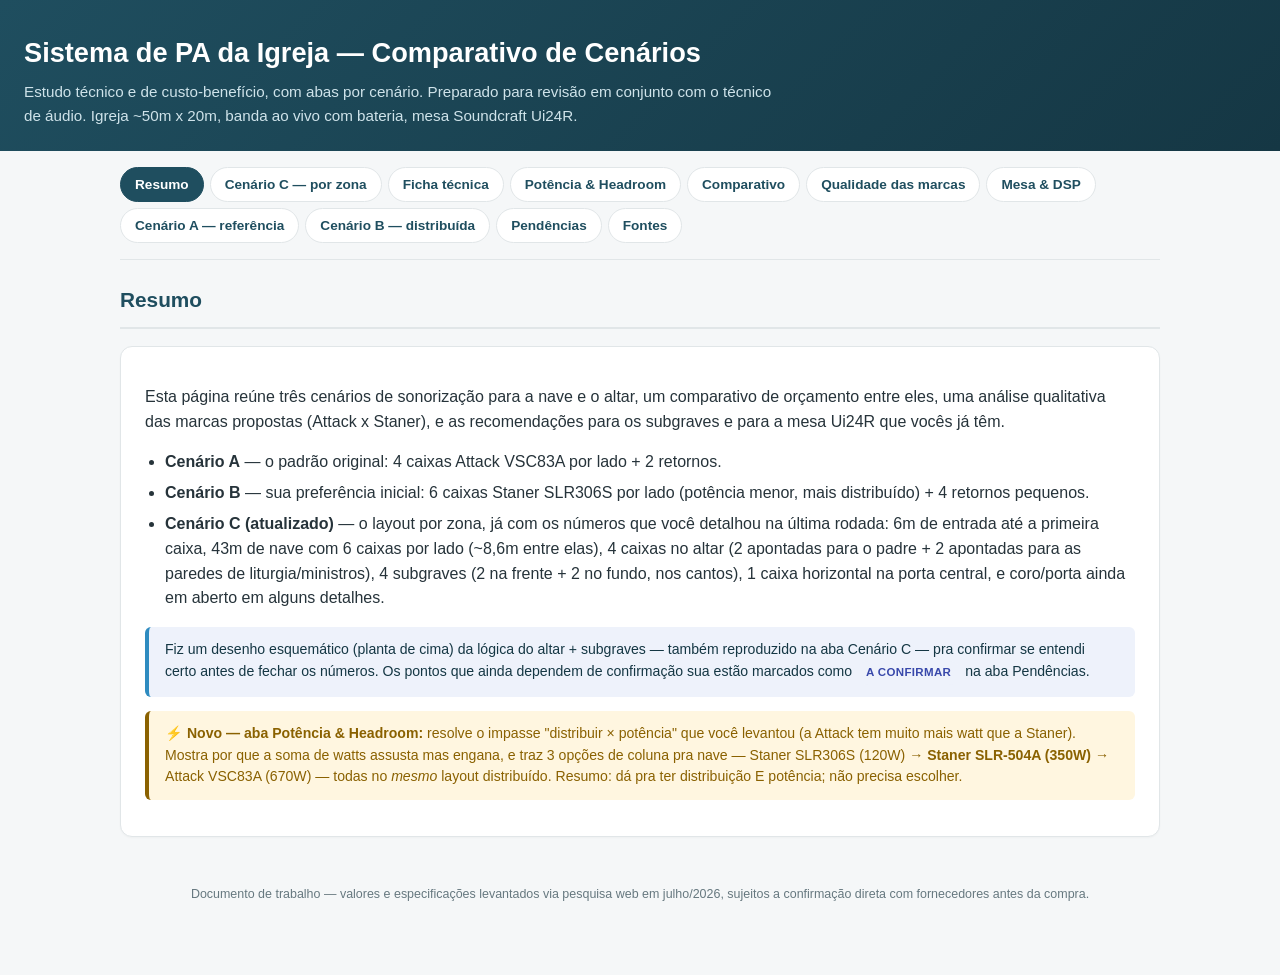
<file: som-igreja/som_igreja_comparativo.html>
<!DOCTYPE html>
<html lang="pt-BR">
<head>
<meta charset="UTF-8">
<meta name="viewport" content="width=device-width, initial-scale=1.0">
<title>Sistema de PA da Igreja — Comparativo de Cenários</title>
<style>
  :root{
    --navy:#1F4E5F; --navy-dark:#153744; --accent:#2E8BC0; --bg:#f5f7f8;
    --card:#ffffff; --line:#e1e6e8; --text:#26333a; --muted:#66787f;
    --good:#e7f6ec; --good-text:#1e7a3d; --warn:#fff6e0; --warn-text:#8a6100;
    --bad:#fdeceb; --bad-text:#b3261e; --pend:#eef2fb; --pend-text:#3949ab;
  }
  *{box-sizing:border-box;}
  body{margin:0;font-family:-apple-system,BlinkMacSystemFont,'Segoe UI',Roboto,Helvetica,Arial,sans-serif;background:var(--bg);color:var(--text);line-height:1.55;}
  header{background:linear-gradient(135deg,var(--navy),var(--navy-dark));color:#fff;padding:32px 24px 24px;}
  header h1{margin:0 0 6px;font-size:1.7rem;}
  header p{margin:0;color:#cfe3ea;font-size:.95rem;max-width:760px;}
  .wrap{max-width:1080px;margin:0 auto;padding:0 20px 60px;}
  nav.tabs{position:sticky;top:0;background:var(--bg);z-index:10;display:flex;flex-wrap:wrap;gap:6px;padding:16px 0;border-bottom:1px solid var(--line);margin-bottom:24px;}
  nav.tabs button{border:1px solid var(--line);background:#fff;color:var(--navy);padding:9px 14px;border-radius:20px;font-size:.85rem;cursor:pointer;font-weight:600;transition:.15s;white-space:nowrap;}
  nav.tabs button:hover{border-color:var(--accent);}
  nav.tabs button.active{background:var(--navy);color:#fff;border-color:var(--navy);}
  section.panel{display:none;animation:fade .2s ease;}
  section.panel.active{display:block;}
  @keyframes fade{from{opacity:0;transform:translateY(4px);}to{opacity:1;transform:translateY(0);}}
  h2{color:var(--navy);font-size:1.3rem;margin-top:0;border-bottom:2px solid var(--line);padding-bottom:10px;}
  h3{color:var(--navy-dark);font-size:1.05rem;margin-top:28px;}
  .card{background:var(--card);border:1px solid var(--line);border-radius:12px;padding:22px 24px;margin-bottom:18px;box-shadow:0 1px 2px rgba(0,0,0,.03);}
  table{width:100%;border-collapse:collapse;margin:14px 0;font-size:.88rem;}
  th,td{text-align:left;padding:9px 10px;border-bottom:1px solid var(--line);}
  th{background:var(--navy);color:#fff;font-weight:600;font-size:.8rem;text-transform:uppercase;letter-spacing:.02em;}
  tr:nth-child(even) td{background:#fafcfd;}
  tr.highlight td{background:var(--good);}
  .tag{display:inline-block;padding:3px 10px;border-radius:12px;font-size:.72rem;font-weight:700;text-transform:uppercase;letter-spacing:.03em;}
  .tag.rec{background:var(--good);color:var(--good-text);}
  .tag.alt{background:var(--warn);color:var(--warn-text);}
  .tag.pend{background:var(--pend);color:var(--pend-text);}
  .tag.risk{background:var(--bad);color:var(--bad-text);}
  .total-box{background:var(--navy);color:#fff;border-radius:10px;padding:16px 20px;font-size:1.05rem;font-weight:700;margin:14px 0;}
  .total-box span{display:block;font-weight:400;font-size:.8rem;color:#cfe3ea;margin-top:4px;}
  ul.clean{padding-left:20px;}
  ul.clean li{margin-bottom:6px;}
  .grid2{display:grid;grid-template-columns:1fr 1fr;gap:18px;}
  @media(max-width:760px){.grid2{grid-template-columns:1fr;}}
  .note{background:var(--pend);border-left:4px solid var(--accent);padding:12px 16px;border-radius:6px;font-size:.88rem;color:var(--navy-dark);margin:14px 0;}
  a{color:var(--accent);}
  .src-list a{display:block;padding:6px 0;border-bottom:1px dashed var(--line);font-size:.85rem;}
  .assumption{font-size:.8rem;color:var(--muted);font-style:italic;}
  footer{text-align:center;color:var(--muted);font-size:.78rem;padding:30px 0 10px;}
  table.matrix{table-layout:fixed;}
  table.matrix th.feat{width:190px;background:var(--card);color:var(--navy);text-align:left;text-transform:none;font-size:.85rem;border-bottom:2px solid var(--line);vertical-align:middle;}
  table.matrix th.modelcol{text-align:center;font-size:.78rem;}
  table.matrix td{text-align:center;vertical-align:top;padding:12px 8px;}
  table.matrix td.featcell{text-align:left;font-weight:600;color:var(--navy-dark);background:#fafcfd;}
  .cell{display:flex;flex-direction:column;align-items:center;gap:5px;}
  .icon-ok,.icon-no{display:inline-flex;align-items:center;justify-content:center;width:22px;height:22px;border-radius:50%;font-size:.75rem;font-weight:700;flex-shrink:0;}
  .icon-ok{background:var(--good);color:var(--good-text);}
  .icon-no{background:var(--bad);color:var(--bad-text);}
  .cell-detail{font-size:.78rem;color:var(--text);line-height:1.3;}
  .cell-detail.muted{color:var(--muted);font-style:italic;}
  .verdict{background:var(--navy);color:#fff;border-radius:12px;padding:20px 24px;margin-top:6px;}
  .verdict h3{color:#fff;margin-top:0;}
  .verdict p{color:#e3edf1;}
  .verdict strong{color:#fff;}
</style>
</head>
<body>

<header>
  <h1>Sistema de PA da Igreja — Comparativo de Cenários</h1>
  <p>Estudo técnico e de custo-benefício, com abas por cenário. Preparado para revisão em conjunto com o técnico de áudio. Igreja ~50m x 20m, banda ao vivo com bateria, mesa Soundcraft Ui24R.</p>
</header>

<div class="wrap">
  <nav class="tabs" id="tabnav"></nav>

  <section class="panel" data-tab="resumo">
    <h2>Resumo</h2>
    <div class="card">
      <p>Esta página reúne três cenários de sonorização para a nave e o altar, um comparativo de orçamento entre eles, uma análise qualitativa das marcas propostas (Attack x Staner), e as recomendações para os subgraves e para a mesa Ui24R que vocês já têm.</p>
      <ul class="clean">
        <li><strong>Cenário A</strong> — o padrão original: 4 caixas Attack VSC83A por lado + 2 retornos.</li>
        <li><strong>Cenário B</strong> — sua preferência inicial: 6 caixas Staner SLR306S por lado (potência menor, mais distribuído) + 4 retornos pequenos.</li>
        <li><strong>Cenário C (atualizado)</strong> — o layout por zona, já com os números que você detalhou na última rodada: 6m de entrada até a primeira caixa, 43m de nave com 6 caixas por lado (~8,6m entre elas), 4 caixas no altar (2 apontadas para o padre + 2 apontadas para as paredes de liturgia/ministros), 4 subgraves (2 na frente + 2 no fundo, nos cantos), 1 caixa horizontal na porta central, e coro/porta ainda em aberto em alguns detalhes.</li>
      </ul>
      <div class="note">Fiz um desenho esquemático (planta de cima) da lógica do altar + subgraves — também reproduzido na aba Cenário C — pra confirmar se entendi certo antes de fechar os números. Os pontos que ainda dependem de confirmação sua estão marcados como <span class="tag pend">a confirmar</span> na aba Pendências.</div>
      <div class="note" style="border-left-color:#8a6100;background:var(--warn);color:var(--warn-text)">⚡ <strong>Novo — aba Potência &amp; Headroom:</strong> resolve o impasse "distribuir × potência" que você levantou (a Attack tem muito mais watt que a Staner). Mostra por que a soma de watts assusta mas engana, e traz 3 opções de coluna pra nave — Staner SLR306S (120W) → <strong>Staner SLR-504A (350W)</strong> → Attack VSC83A (670W) — todas no <em>mesmo</em> layout distribuído. Resumo: dá pra ter distribuição E potência; não precisa escolher.</div>
    </div>
  </section>

  <section class="panel" data-tab="cenarioA">
    <h2>Cenário A — padrão original (referência)</h2>
    <div class="card">
      <p>4 caixas Attack VSC83A por lado (8 no total) + 2 retornos, sem separar zona do altar.</p>
      <table>
        <tr><th>Item</th><th>Qtd.</th><th>Preço unit.</th><th>Subtotal</th></tr>
        <tr><td>Attack VSC83A Ativa Branca</td><td>8</td><td>R$ 4.800</td><td>R$ 38.400</td></tr>
        <tr><td>Oneal OPB-404X Ativa Branca (retorno)</td><td>2</td><td>R$ 1.400</td><td>R$ 2.800</td></tr>
        <tr><td>Subgrave Oneal OLS-1018BR</td><td>2</td><td>R$ 3.200</td><td>R$ 6.400</td></tr>
      </table>
      <div class="total-box">Total estimado: R$ 47.600 <span>Potência elétrica total nas principais: 335W RMS é por canal (a caixa tem 2 canais) — total real por caixa é 670W RMS, confirmado no manual técnico oficial da Attack. Detalhe completo na aba Ficha técnica.</span></div>
      <p class="assumption">Mantido como referência de comparação; não é mais o cenário de maior interesse dado o que você detalhou no Cenário C.</p>
    </div>
  </section>

  <section class="panel" data-tab="cenarioB">
    <h2>Cenário B — nave distribuída (sem separar altar)</h2>
    <div class="card">
      <p>6 caixas Staner SLR306S por lado (12 no total) + 4 retornos pequenos, tratando a nave inteira como uma zona só (sem cluster dedicado no altar).</p>
      <table>
        <tr><th>Item</th><th>Qtd.</th><th>Preço unit.</th><th>Subtotal</th></tr>
        <tr><td>Staner SLR306S Ativa Branca</td><td>12</td><td>R$ 3.690</td><td>R$ 44.280</td></tr>
        <tr><td>Oneal OPB-404X Ativa Branca (retorno)</td><td>4</td><td>R$ 1.400</td><td>R$ 5.600</td></tr>
        <tr><td>Subgrave Oneal OLS-1018BR</td><td>2</td><td>R$ 3.200</td><td>R$ 6.400</td></tr>
      </table>
      <div class="total-box">Total estimado: R$ 56.280 <span>Potência total: 12x120W + 4x120W = 1.920W</span></div>
      <p class="assumption">Superada pelo Cenário C, que separa altar/nave e responde melhor à necessidade de cobrir padre, leitores e ministros com fontes próprias. Mantido aqui só para comparação.</p>
    </div>
  </section>

  <section class="panel" data-tab="cenarioC">
    <h2>Cenário C — layout por zona <span class="tag rec">Mais aderente ao seu briefing</span></h2>

    <div class="card">
      <h3 style="margin-top:0">Planta esquemática (vista de cima, fora de escala)</h3>
      <svg width="100%" viewBox="0 0 680 250" role="img" style="max-width:640px;display:block;margin:0 auto;">
        <title>Planta esquemática da igreja</title>
        <desc>Entrada com caixa horizontal e dois subgraves de canto, nave com 6 caixas por lado, altar com 4 caixas (duas para o padre, duas para as paredes de liturgia e ministros) e dois subgraves junto às caixas frontais.</desc>
        <defs><marker id="arrowC" viewBox="0 0 10 10" refX="8" refY="5" markerWidth="6" markerHeight="6" orient="auto-start-reverse"><path d="M2 1L8 5L2 9" fill="none" stroke="context-stroke" stroke-width="1.5" stroke-linecap="round" stroke-linejoin="round"/></marker></defs>
        <rect x="40" y="44" width="12" height="12" fill="#2E8BC0" rx="2"/><text x="58" y="53" font-size="12" fill="#66787f">caixas da nave</text>
        <rect x="170" y="44" width="12" height="12" fill="#D85A30" rx="2"/><text x="188" y="53" font-size="12" fill="#66787f">caixas do altar</text>
        <rect x="310" y="44" width="12" height="12" fill="#0F6E56" rx="2"/><text x="328" y="53" font-size="12" fill="#66787f">subgraves</text>
        <rect x="440" y="44" width="12" height="12" fill="#888780" rx="2"/><text x="458" y="53" font-size="12" fill="#66787f">porta / padre</text>
        <text x="40" y="76" font-size="12" fill="#66787f">planta esquemática, vista de cima — fora de escala</text>
        <rect x="40" y="80" width="590" height="140" fill="none" stroke="#e1e6e8" stroke-width="2" stroke-dasharray="4 3" rx="4"/>
        <line x1="100" y1="80" x2="100" y2="220" stroke="#e1e6e8" stroke-dasharray="3 3"/>
        <line x1="520" y1="80" x2="520" y2="220" stroke="#e1e6e8" stroke-dasharray="3 3"/>
        <circle cx="70" cy="98" r="6" fill="#888780"/>
        <line x1="70" y1="104" x2="70" y2="140" stroke="#888780" stroke-width="1.5" marker-end="url(#arrowC)"/>
        <rect x="64" y="146" width="12" height="8" fill="#888780" rx="2"/>
        <text x="70" y="235" font-size="12" text-anchor="middle" fill="#66787f">entrada (6 m)</text>
        <circle cx="58" cy="92" r="7" fill="#0F6E56"/>
        <line x1="66" y1="98" x2="92" y2="126" stroke="#0F6E56" stroke-width="1.5" marker-end="url(#arrowC)"/>
        <circle cx="58" cy="208" r="7" fill="#0F6E56"/>
        <line x1="66" y1="202" x2="92" y2="174" stroke="#0F6E56" stroke-width="1.5" marker-end="url(#arrowC)"/>
        <circle cx="140" cy="95" r="6" fill="#2E8BC0"/><circle cx="208" cy="95" r="6" fill="#2E8BC0"/><circle cx="276" cy="95" r="6" fill="#2E8BC0"/>
        <circle cx="344" cy="95" r="6" fill="#2E8BC0"/><circle cx="412" cy="95" r="6" fill="#2E8BC0"/><circle cx="480" cy="95" r="6" fill="#2E8BC0"/>
        <circle cx="140" cy="205" r="6" fill="#2E8BC0"/><circle cx="208" cy="205" r="6" fill="#2E8BC0"/><circle cx="276" cy="205" r="6" fill="#2E8BC0"/>
        <circle cx="344" cy="205" r="6" fill="#2E8BC0"/><circle cx="412" cy="205" r="6" fill="#2E8BC0"/><circle cx="480" cy="205" r="6" fill="#2E8BC0"/>
        <text x="310" y="235" font-size="12" text-anchor="middle" fill="#66787f">nave — 6 caixas por lado (~8,6 m entre elas)</text>
        <circle cx="500" cy="95" r="7" fill="#0F6E56"/><circle cx="500" cy="205" r="7" fill="#0F6E56"/>
        <text x="545" y="76" font-size="12" text-anchor="middle" fill="#66787f">liturgia</text>
        <circle cx="595" cy="92" r="6" fill="#D85A30"/>
        <line x1="589" y1="88" x2="558" y2="82" stroke="#D85A30" stroke-width="1.5" marker-end="url(#arrowC)"/>
        <text x="545" y="230" font-size="12" text-anchor="middle" fill="#66787f">ministros</text>
        <circle cx="595" cy="208" r="6" fill="#D85A30"/>
        <line x1="589" y1="212" x2="558" y2="218" stroke="#D85A30" stroke-width="1.5" marker-end="url(#arrowC)"/>
        <circle cx="555" cy="150" r="6" fill="#888780"/>
        <text x="555" y="168" font-size="12" text-anchor="middle" fill="#66787f">padre</text>
        <circle cx="610" cy="105" r="6" fill="#D85A30"/>
        <line x1="605" y1="110" x2="572" y2="146" stroke="#D85A30" stroke-width="1.5" marker-end="url(#arrowC)"/>
        <circle cx="610" cy="195" r="6" fill="#D85A30"/>
        <line x1="605" y1="190" x2="572" y2="154" stroke="#D85A30" stroke-width="1.5" marker-end="url(#arrowC)"/>
      </svg>
    </div>

    <div class="card">
      <h3 style="margin-top:0">Nave — 6 caixas por lado ao longo de 43m <span class="tag rec">Confirmado</span></h3>
      <p>6m da entrada até a primeira caixa virada para o povo, e daí em diante 43m de nave com 6 caixas Staner SLR306S por lado. Distribuindo 6 pontos ao longo de 43m (do primeiro ao último), a distância real entre elas fica em <strong>~8,6m</strong> — não dá pra chegar em 2-3m de espaçamento com só 6 caixas; essa conta só fecha com bem mais unidades. Deixei a tabela abaixo pra você ver o efeito de apertar mais o espaçamento, caso quisesse ir nessa direção:</p>
      <table>
        <tr><th>Caixas por lado</th><th>Espaçamento aprox.</th><th>Total (12/18/24 un.)</th><th>Leitura</th></tr>
        <tr class="highlight"><td>6 (o que você pediu)</td><td>~8,6 m</td><td>12 un. — R$ 44.280</td><td><span class="tag rec">Recomendado</span> já é um espaçamento apertado e leve pra uma coluna com 20° de abertura vertical — dentro do padrão usado em instalações de igreja desse porte.</td></tr>
        <tr><td>9</td><td>~5,4 m</td><td>18 un. — R$ 66.420</td><td>Mais uniforme ainda, mas custo 50% maior — só compensa se, na prática, sobrar "buraco" de cobertura com 6.</td></tr>
        <tr><td>15+</td><td>~2,9 m (a faixa que você mencionou)</td><td>30 un. — R$ 110.700+</td><td><span class="tag risk">Não recomendo</span> nesse porte de sala — é sobreposição excessiva de cobertura (cada caixa já cobre 120° horizontal), custo desproporcional ao ganho.</td></tr>
      </table>
      <div class="note">Minha leitura honesta: 6 por lado (~8,6m) já entrega o efeito "leve, chega em todo lugar" que você quer, sem exagero de equipamento. Se depois da instalação o técnico sentir um ponto mais fraco em algum trecho, dá pra reforçar pontualmente ali — não precisa ir para 15+ caixas de largada.</div>
      <div class="note" style="border-left-color:#8a6100;background:var(--warn);color:var(--warn-text)">⚡ <strong>Sobre a potência da coluna:</strong> a SLR306S (120W) foi a escolha de menor custo, mas é também a de menor folga — e está fora de estoque agora em várias lojas. Se headroom te preocupa (banda com bateria), veja a aba <strong>Potência &amp; Headroom</strong>: dá pra manter <em>exatamente</em> este layout distribuído e subir pra <strong>Staner SLR-504A (350W, ~mesmo preço)</strong> ou <strong>Attack VSC83A (670W)</strong>. Distribuir e ter potência não são opostos.</div>
    </div>

    <div class="card">
      <h3 style="margin-top:0">Altar — 4 caixas (não são mais 6)</h3>
      <p>2 anguladas diagonalmente para o padre (centro) + 2 anguladas no sentido contrário para as paredes, uma para o grupo de liturgia e outra para o grupo de ministros. Mesmas duas opções de tamanho de antes, agora recalculadas para 4 unidades:</p>
      <table>
        <tr><th>Opção</th><th>Modelo</th><th>Potência</th><th>Altura</th><th>Preço/un</th><th>4 un.</th></tr>
        <tr class="highlight">
          <td><span class="tag rec">Opção 1</span></td>
          <td>Staner SLR-504A Ativa Branca — 4x5"+4 tweeters 1" (resposta vocal superior)</td>
          <td>350W</td><td>66cm (mesma altura da referência, não é mais curta)</td><td>R$ 3.878</td><td>R$ 15.512</td>
        </tr>
        <tr>
          <td><span class="tag alt">Opção 2</span></td>
          <td>Oneal OPB-404X Ativa Branca — compacta, discreta, mesma caixa do retorno</td>
          <td>120W</td><td>60cm, corpo mais curto/quadrado</td><td>R$ 1.400</td><td>R$ 5.600</td>
        </tr>
      </table>
      <div class="note">Não encontrei, na linha Attack Versa Red, uma coluna mais curta que a VSC83A — só existe o modelo de 8x3" (679mm). A Staner tem opção menor (Opção 1); se preferir manter tudo na mesma marca da referência, hoje isso não existe pronto na Attack. <span class="tag pend">a confirmar</span> qual pesa mais: marca única ou formato mais curto.</div>
    </div>

    <div class="card">
      <h3 style="margin-top:0">Caixa horizontal da entrada</h3>
      <p>Para quem fica na porta central em dias de lotação: sugiro a mesma <strong>Oneal OPB-404X Ativa Branca</strong> (já usada no altar/retornos) instalada na horizontal acima da porta, apontada para baixo/para fora — mantém o padrão de equipamento, é barata (R$ 1.400) e ativa (não precisa de amplificador extra). Se quiser um passo acima, a <strong>Staner Alive 306A</strong> (compacta, DSP embutido, 100° de abertura horizontal) é mais indicada para cobertura larga numa porta, mas é bem mais cara — vale cotar à parte se o técnico topar.</p>
    </div>

    <div class="card">
      <h3 style="margin-top:0">Subgraves — análise técnica (para passar ao técnico)</h3>
      <p><strong>Seu plano:</strong> 2 subs na frente (sob as primeiras caixas viradas para o povo) + 2 subs no fundo, nos cantos, ambos angulados diagonalmente para o centro — ideia de que as ondas "se encontram" no meio sem cancelar. <strong>Plano do técnico:</strong> 2 na frente + 2 no meio da nave — mas o meio tem cadeiras nas laterais, o que interrompe a instalação. Nenhum sub será suspenso, todos ficarão no chão.</p>
      <table>
        <tr><th>Ponto técnico</th><th>O que acontece de fato</th></tr>
        <tr><td>Grave "aponta" mesmo?</td><td>Não do jeito que uma coluna aponta. Nas frequências de subgrave (40-120Hz, comprimento de onda de ~2,9 a 8,6m), a caixa é pequena demais perto do comprimento de onda pra ter direcionalidade real — o grave sai quase igual em todas as direções, suspenso ou não. Angular o gabinete ajuda a organizar cabo/estética, mas não "mira" o grave como mira a coluna principal.</td></tr>
        <tr><td>"As ondas se encontram sem cancelar"</td><td>Fisicamente não existe um ponto de encontro limpo. Onde os dois pares tocam com nível parecido (região central da nave), vai haver soma e cancelamento alternados dependendo da posição exata de quem está ouvindo (efeito pente, "comb filtering") — é assim que duas fontes de grave coerentes se comportam quando se sobrepõem, não tem como evitar isso só pela posição.</td></tr>
        <tr><td>Então por que a ideia funciona na prática?</td><td>Porque a 40-43m de distância entre o par da frente e o par do fundo, cada um domina fortemente a sua própria metade da nave — a região onde os dois têm nível realmente parecido (onde o efeito pente incomoda) é uma faixa estreita no meio, não a igreja inteira. Tratando frente e fundo como <strong>dois reforços locais independentes</strong> (cada par no seu próprio envio da Ui24R, no seu próprio nível), você não depende de uma soma perfeita — cada ouvinte recebe grave decente da fonte mais próxima, que é exatamente o objetivo.</td></tr>
        <tr><td>Cantos do fundo — é um problema ou uma vantagem?</td><td><strong>Vantagem.</strong> Sub no chão, encostado em canto (duas superfícies refletoras — parede + piso, ou três se for canto de parede) ganha reforço natural de grave (carregamento de canto) — mais grave "de graça", sem gastar potência extra. Isso é a favor do seu plano, não contra.</td></tr>
        <tr><td>Por que não no meio (ideia do técnico)?</td><td>Tecnicamente também funcionaria, mas você já identificou o problema prático: cadeiras nas laterais bloqueiam a posição. Colocar nos cantos do fundo resolve isso sem perda técnica relevante — na verdade ganha o reforço de canto que o meio da nave não teria.</td></tr>
      </table>
      <div class="note"><strong>Conclusão para o técnico:</strong> pode seguir com 2 subs na frente + 2 no fundo (cantos), tratados como dois pares independentes na mesa (sem tentar somá-los como um sistema único). Isso evita o problema de cancelamento que ele mencionou, aproveita o reforço de canto no fundo, e contorna o obstáculo das cadeiras. Se no futuro quiserem os dois pares soando como um sistema mais "costurado" (sem nem uma leve diferença perceptível na transição), aí sim entra um DSP com delay para alinhar os tempos — não é obrigatório para o resultado ser bom, é um refinamento.</div>
      <p style="margin-top:14px">Sobre rodinhas e folga de cabo para limpeza: sem contraindicação técnica — só reforçar com o instalador que use trava na rodinha (freio) para o sub não deslizar com a vibração durante o uso, e conector/cabo com um pouco de sobra enrolada perto da caixa (não esticado), pra aguentar o arrasto na hora da faxina sem forçar o conector.</p>
      <table style="margin-top:10px">
        <tr><th>Item</th><th>Qtd.</th><th>Preço unit.</th><th>Subtotal</th></tr>
        <tr><td>Subgrave Oneal OLS-1018BR (2 frente + 2 fundo)</td><td>4</td><td>R$ 3.200</td><td>R$ 12.800</td></tr>
      </table>
    </div>

    <div class="card">
      <h3 style="margin-top:0">Coro (parte de cima) <span class="tag pend">Layout descrito, números a confirmar</span></h3>
      <p>Pela sua descrição: de frente pro altar, a parede do lado direito do coro tem uma zona de ~6m a partir do canto até o centro reservada para os músicos (já têm monitor próprio, fora do escopo desta análise). Passado esse trecho de 6m, ficam 2 caixas: uma logo após os 6m, angulada diagonalmente pro centro, e outra na extremidade oposta, também angulada pro centro — ambas voltadas para a plateia que senta no coro.</p>
      <div class="note">Ainda não tenho a largura/comprimento total do coro fechados (você mencionou 4m e depois 6m em momentos diferentes) — sem esse número não dá pra calcular o alcance necessário nem sugerir modelo/potência das 2 caixas com segurança. Quando tiver essa medida, uso o mesmo raciocínio de cobertura das outras zonas para recomendar.</div>
    </div>

    <div class="card">
      <h3 style="margin-top:0">Outras pendências</h3>
      <ul class="clean">
        <li><span class="tag pend">Pendente</span> Modelo de DSP externo, se o técnico decidir que quer os subs/zonas alinhados em delay.</li>
      </ul>
    </div>

    <div class="card">
      <h3 style="margin-top:0">Total estimado — Cenário C</h3>
      <table>
        <tr><th>Item</th><th>Qtd.</th><th>Subtotal</th></tr>
        <tr><td>Nave (6/lado, Staner SLR306S)</td><td>12</td><td>R$ 44.280</td></tr>
        <tr><td>Altar (Opção 1 — Staner SLR-504A)</td><td>4</td><td>R$ 15.512</td></tr>
        <tr><td>Caixa horizontal da entrada</td><td>1</td><td>R$ 1.400</td></tr>
        <tr><td>Subgraves (2 frente + 2 fundo)</td><td>4</td><td>R$ 12.800</td></tr>
      </table>
      <div class="total-box">Total (altar Opção 1): R$ 73.992
        <span>Trocando para Opção 2 no altar (Oneal OPB-404X, R$ 5.600 em vez de R$ 15.512): R$ 64.080 | Coro ainda não entra nesse total</span>
      </div>
    </div>
  </section>

  <section class="panel" data-tab="ficha">
    <h2>Ficha técnica comparativa</h2>
    <div class="card">
      <p>Cada linha é uma funcionalidade; cada coluna é uma caixa. Ícone verde = tem/atende, vermelho = não tem/não atende — com o dado específico logo abaixo.</p>
      <div style="overflow-x:auto">
      <table class="matrix">
        <tr>
          <th class="feat">Funcionalidade</th>
          <th class="modelcol">Attack<br>VSC83A</th>
          <th class="modelcol">Staner<br>SLR306S</th>
          <th class="modelcol">Staner<br>SLR-504A</th>
          <th class="modelcol">Oneal<br>OPB-404X</th>
          <th class="modelcol">Staner<br>Alive 306A</th>
        </tr>
        <tr>
          <td class="featcell">Amplificação ativa embutida (sem ampli externo)</td>
          <td><div class="cell"><span class="icon-ok">✓</span><span class="cell-detail">Classe D, 2 canais</span></div></td>
          <td><div class="cell"><span class="icon-ok">✓</span><span class="cell-detail">Ativa, 1 canal</span></div></td>
          <td><div class="cell"><span class="icon-ok">✓</span><span class="cell-detail">Ativa + mixer 2ch</span></div></td>
          <td><div class="cell"><span class="icon-ok">✓</span><span class="cell-detail">Ativa, 1 canal</span></div></td>
          <td><div class="cell"><span class="icon-ok">✓</span><span class="cell-detail">Ativa bi-amplificada</span></div></td>
        </tr>
        <tr>
          <td class="featcell">Bi-amplificação (2+ canais internos)</td>
          <td><div class="cell"><span class="icon-ok">✓</span><span class="cell-detail">2 canais x 335W</span></div></td>
          <td><div class="cell"><span class="icon-no">✗</span><span class="cell-detail">1 canal só</span></div></td>
          <td><div class="cell"><span class="icon-no">✗</span><span class="cell-detail">1 canal de saída</span></div></td>
          <td><div class="cell"><span class="icon-no">✗</span><span class="cell-detail">1 canal só</span></div></td>
          <td><div class="cell"><span class="icon-ok">✓</span><span class="cell-detail">2 vias, 250W+80W</span></div></td>
        </tr>
        <tr>
          <td class="featcell">DSP completo (EQ paramétrico / crossover digital programável)</td>
          <td><div class="cell"><span class="icon-no">✗</span><span class="cell-detail">só limiter/proteção</span></div></td>
          <td><div class="cell"><span class="icon-no">✗</span><span class="cell-detail">não encontrado</span></div></td>
          <td><div class="cell"><span class="icon-no">✗</span><span class="cell-detail">EQ 2-bandas analógico</span></div></td>
          <td><div class="cell"><span class="icon-no">✗</span><span class="cell-detail">não encontrado</span></div></td>
          <td><div class="cell"><span class="icon-ok">✓</span><span class="cell-detail">Linkwitz-Riley 24dB</span></div></td>
        </tr>
        <tr>
          <td class="featcell">Potência RMS confirmada em manual técnico do fabricante</td>
          <td><div class="cell"><span class="icon-ok">✓</span><span class="cell-detail"><strong>670W total</strong> (335W x2 canais), pico 1.340W</span></div></td>
          <td><div class="cell"><span class="icon-no">✗</span><span class="cell-detail">120W — só ficha comercial</span></div></td>
          <td><div class="cell"><span class="icon-no">✗</span><span class="cell-detail">350W — só ficha comercial</span></div></td>
          <td><div class="cell"><span class="icon-no">✗</span><span class="cell-detail">120W — só ficha comercial</span></div></td>
          <td><div class="cell"><span class="icon-no">✗</span><span class="cell-detail">250+80W — só ficha comercial</span></div></td>
        </tr>
        <tr>
          <td class="featcell">Falantes</td>
          <td><div class="cell"><span class="icon-ok">✓</span><span class="cell-detail">8x3"</span></div></td>
          <td><div class="cell"><span class="icon-ok">✓</span><span class="cell-detail">6x3"</span></div></td>
          <td><div class="cell"><span class="icon-ok">✓</span><span class="cell-detail">4x5"+4 tweeter 1"</span></div></td>
          <td><div class="cell"><span class="icon-ok">✓</span><span class="cell-detail">4x4"+driver</span></div></td>
          <td><div class="cell"><span class="icon-ok">✓</span><span class="cell-detail">2x6"+driver 1,75"</span></div></td>
        </tr>
        <tr>
          <td class="featcell">Cobertura estreita e controlada (formato line array)</td>
          <td><div class="cell"><span class="icon-ok">✓</span><span class="cell-detail">120°H x 20°V</span></div></td>
          <td><div class="cell"><span class="icon-ok">✓</span><span class="cell-detail">160°H x 20°V</span></div></td>
          <td><div class="cell"><span class="icon-ok">✓</span><span class="cell-detail">150°H x 20°V</span></div></td>
          <td><div class="cell"><span class="icon-no">✗</span><span class="cell-detail">60°H x 60°V — bem mais aberta</span></div></td>
          <td><div class="cell"><span class="icon-ok">✓</span><span class="cell-detail">100°H (vertical n/i)</span></div></td>
        </tr>
        <tr>
          <td class="featcell">SPL máximo informado pelo fabricante</td>
          <td><div class="cell"><span class="icon-ok">✓</span><span class="cell-detail">123dB pico @1m</span></div></td>
          <td><div class="cell"><span class="icon-no">✗</span><span class="cell-detail">não informado</span></div></td>
          <td><div class="cell"><span class="icon-ok">✓</span><span class="cell-detail">115dB @1m</span></div></td>
          <td><div class="cell"><span class="icon-no">✗</span><span class="cell-detail">não informado</span></div></td>
          <td><div class="cell"><span class="icon-no">✗</span><span class="cell-detail">não informado</span></div></td>
        </tr>
        <tr>
          <td class="featcell">Disponível na cor branca</td>
          <td><div class="cell"><span class="icon-ok">✓</span><span class="cell-detail">Branco</span></div></td>
          <td><div class="cell"><span class="icon-ok">✓</span><span class="cell-detail">Branco</span></div></td>
          <td><div class="cell"><span class="icon-ok">✓</span><span class="cell-detail">Branco</span></div></td>
          <td><div class="cell"><span class="icon-ok">✓</span><span class="cell-detail">Branco</span></div></td>
          <td><div class="cell"><span class="icon-ok">✓</span><span class="cell-detail">Branco</span></div></td>
        </tr>
        <tr>
          <td class="featcell">Peso ≤10kg (instalação/manuseio mais fácil)</td>
          <td><div class="cell"><span class="icon-ok">✓</span><span class="cell-detail">8,2kg</span></div></td>
          <td><div class="cell"><span class="icon-ok">✓</span><span class="cell-detail">7,06kg — mais leve</span></div></td>
          <td><div class="cell"><span class="icon-no">✗</span><span class="cell-detail">15,7kg — quase o dobro</span></div></td>
          <td><div class="cell"><span class="icon-ok">✓</span><span class="cell-detail">8,3kg</span></div></td>
          <td><div class="cell"><span class="icon-no">✗</span><span class="cell-detail">não informado</span></div></td>
        </tr>
        <tr>
          <td class="featcell">Preço unitário competitivo (≤ R$4.000)</td>
          <td><div class="cell"><span class="icon-no">✗</span><span class="cell-detail"><strong>R$ 4.800</strong> — mais cara da lista</span></div></td>
          <td><div class="cell"><span class="icon-ok">✓</span><span class="cell-detail"><strong>R$ 3.690</strong></span></div></td>
          <td><div class="cell"><span class="icon-ok">✓</span><span class="cell-detail"><strong>R$ 3.878</strong></span></div></td>
          <td><div class="cell"><span class="icon-ok">✓</span><span class="cell-detail"><strong>R$ 1.400</strong> — mais barata da lista</span></div></td>
          <td><div class="cell"><span class="icon-no">✗</span><span class="cell-detail">não cotada (upgrade, estimo mais cara)</span></div></td>
        </tr>
      </table>
      </div>
    </div>

    <div class="card">
      <h3 style="margin-top:0">Subgraves — mesmo formato</h3>
      <div style="overflow-x:auto">
      <table class="matrix">
        <tr>
          <th class="feat">Funcionalidade</th>
          <th class="modelcol">Oneal<br>OLS-1018BR</th>
          <th class="modelcol">Oneal<br>OPSB-3218X</th>
        </tr>
        <tr>
          <td class="featcell">Crossover/filtro ajustável embutido</td>
          <td><div class="cell"><span class="icon-ok">✓</span><span class="cell-detail">CFA 95-480Hz + fase 0-180°</span></div></td>
          <td><div class="cell"><span class="icon-ok">✓</span><span class="cell-detail">CFA 95-480Hz + fase</span></div></td>
        </tr>
        <tr>
          <td class="featcell">Potência RMS confirmada em manual do fabricante</td>
          <td><div class="cell"><span class="icon-no">✗</span><span class="cell-detail">600W — só ficha comercial</span></div></td>
          <td><div class="cell"><span class="icon-no">✗</span><span class="cell-detail">600W — só ficha comercial</span></div></td>
        </tr>
        <tr>
          <td class="featcell">Falante</td>
          <td><div class="cell"><span class="icon-ok">✓</span><span class="cell-detail">18"</span></div></td>
          <td><div class="cell"><span class="icon-ok">✓</span><span class="cell-detail">18"</span></div></td>
        </tr>
        <tr>
          <td class="featcell">Disponível na cor branca</td>
          <td><div class="cell"><span class="icon-ok">✓</span><span class="cell-detail">Branco</span></div></td>
          <td><div class="cell"><span class="icon-no">✗</span><span class="cell-detail">Não encontrado em branco</span></div></td>
        </tr>
        <tr>
          <td class="featcell">Preço unitário</td>
          <td><div class="cell"><span class="icon-no">✗</span><span class="cell-detail">R$ 2.350-4.690 — grande variação</span></div></td>
          <td><div class="cell"><span class="icon-no">✗</span><span class="cell-detail">Faixa parecida, não fechada</span></div></td>
        </tr>
      </table>
      </div>
    </div>

    <div class="verdict">
      <h3>Avaliação final</h3>
      <p><strong>Para a nave (12 un.):</strong> Staner SLR306S vence — mais barata que a Attack (R$3.690 x R$4.800), mais leve, cobertura horizontal maior (160° x 120°) com a mesma cobertura vertical de 20° que é o que controla o alcance ao longo da nave. Nenhuma das duas tem DSP, então isso não pesa na escolha entre elas.</p>
      <p><strong>Para o altar (4 un.):</strong> troca real é preço x qualidade vocal. Staner SLR-504A custa quase o mesmo que a SLR306S mas pesa o dobro (15,7kg) — o ganho é o tweeter dedicado para voz. Oneal OPB-404X é 64% mais barata mas com cobertura muito mais aberta (60°x60°), menos controlada.</p>
      <p><strong>Sobre a Attack VSC83A (referência):</strong> depois de confirmar o RMS real (670W) no manual oficial, ela é de fato a mais potente e com o melhor SPL confirmado da lista — mas também é a mais cara e a única decisão de comprá-la de novo só faz sentido se potência bruta pesar mais que economia no seu critério.</p>
      <p><strong>Sobre DSP:</strong> nenhuma caixa da faixa de preço principal (R$1.400-4.800) tem processador completo — é um recurso de categoria acima (Staner Alive 306A). Se o alinhamento entre zonas for prioridade, o caminho é um DSP externo dedicado (aba Mesa & DSP), não trocar de caixa.</p>
      <p><strong>Sobre preço no geral:</strong> a Oneal OPB-404X (R$1.400) é disparada a mais barata e mais leve de toda a lista, mas com a cobertura mais aberta — funciona bem como retorno/entrada, não como caixa principal da nave. Fora ela, a ordem de preço do mais barato pro mais caro é: Staner SLR306S → Staner SLR-504A → Attack VSC83A → Staner Alive 306A (estimada).</p>
    </div>
  </section>

  <section class="panel" data-tab="potencia">
    <h2>Potência e Headroom — resolvendo o impasse "distribuir × potência" <span class="tag rec">Nova análise</span></h2>

    <div class="card">
      <h3 style="margin-top:0">O que te travou (e por que a conta assusta)</h3>
      <p>A dúvida foi legítima: o cenário distribuído soma <strong>12 × 120W = 1.440W</strong> nas colunas da nave, enquanto o padrão Attack soma <strong>8 × 670W = 5.360W</strong>. Batendo o olho, parece que o distribuído tem menos de um terço da "força". Só que essa conta compara duas coisas que não se comparam desse jeito — e quando a gente corrige, o impasse se desfaz. Abaixo, o porquê, e três caminhos concretos pra você ter distribuição <em>e</em> folga de potência.</p>
    </div>

    <div class="card">
      <h3 style="margin-top:0">Os 3 fatos que desmontam a comparação de watts</h3>
      <p><strong>1. Watt não é volume.</strong> Potência elétrica e volume não andam na mesma proporção. Dobrar a potência sobe só <strong>+3dB</strong> no nível. Ou seja, os 670W da Attack contra os 120W da Staner (5,6× mais watt) rendem cerca de <strong>+7,5dB</strong> de SPL máximo — não "5,6× mais alto". Pra sensação de "o dobro de volume" o ouvido precisa de +10dB. A diferença real entre elas é "perceptivelmente mais forte", não "várias vezes mais forte".</p>
      <p><strong>2. A distância é que "come" potência.</strong> Cada vez que a distância caixa→ouvinte dobra, o nível cai 6dB — e repor 6dB exige 4× a potência. Veja o tamanho do problema de "jogar" som longe:</p>
      <table>
        <tr><th>Distância caixa → ouvinte</th><th>Queda de nível</th><th>Potência p/ manter o mesmo volume</th></tr>
        <tr class="highlight"><td>1 m (referência de catálogo)</td><td>0 dB</td><td>1×</td></tr>
        <tr><td>4 m (típico no distribuído)</td><td>−12 dB</td><td>16×</td></tr>
        <tr><td>8 m</td><td>−18 dB</td><td>64×</td></tr>
        <tr><td>40 m (fundo, no sistema concentrado)</td><td>−32 dB</td><td>~1.600×</td></tr>
      </table>
      <p class="assumption">Queda teórica em campo livre (lei do inverso do quadrado). Line arrays de vertical estreito caem mais devagar no campo próximo, então na prática o meio da nave perde um pouco menos — mas a ordem de grandeza é essa.</p>
      <p><strong>3. No distribuído, cada caixa trabalha de perto.</strong> Com 6 caixas por lado a ~8,6m, o ouvinte está a ~2-5m da caixa mais próxima. A essa distância, uma coluna não precisa ser um monstro de 670W pra entregar SPL confortável e limpo. É concentrar potência em poucos pontos que precisam alcançar 40m que <em>realmente</em> gasta watt — e ainda joga energia demais na sala, alimentando a reverberação da igreja e piorando a inteligibilidade.</p>
    </div>

    <div class="card">
      <h3 style="margin-top:0">A conta que importa: potência TOTAL do sistema</h3>
      <p>Quando você soma o sistema inteiro (colunas <strong>+ subgraves</strong>), a surpresa aparece:</p>
      <table>
        <tr><th>Configuração</th><th>Colunas da nave</th><th>Subgraves</th><th>Potência total (nave + sub)</th></tr>
        <tr><td>Cenário A — Attack concentrado (8 caixas)</td><td>8 × 670W = 5.360W</td><td>2 × 600W = 1.200W</td><td>6.560W</td></tr>
        <tr><td>Cenário C — nave SLR306S (12)</td><td>12 × 120W = 1.440W</td><td>4 × 600W = 2.400W</td><td>3.840W</td></tr>
        <tr class="highlight"><td>Cenário C — nave SLR-504A (12)</td><td>12 × 350W = 4.200W</td><td>4 × 600W = 2.400W</td><td>6.600W</td></tr>
        <tr><td>Cenário C — nave Attack VSC83A (12)</td><td>12 × 670W = 8.040W</td><td>4 × 600W = 2.400W</td><td>10.440W</td></tr>
      </table>
      <div class="note">Trocando só a coluna da nave para a <strong>Staner SLR-504A</strong>, o sistema distribuído passa a ter <strong>mais potência total (6.600W) que o Attack concentrado do Cenário A (6.560W)</strong> — e ainda melhor espalhada, com 4 subgraves em vez de 2. Aquele "1.440W" que te assustou era só a coluna mais fraca da lista somada sozinha, ignorando que (a) dá pra escolher uma coluna mais potente sem mudar o layout, e (b) quem carrega o peso do grave é o subwoofer, não a coluna.</div>
    </div>

    <div class="card">
      <h3 style="margin-top:0">O ponto que muda tudo: quem "compete com a bateria" é o SUB, não a coluna</h3>
      <p>A bateria acústica gera 100-110dB com a energia concentrada no grave e médio-grave (bumbo, caixa, surdo). Quem dá "peso" e "soco" pra plateia sentir o som acima da bateria são os <strong>4 subgraves de 18" (2.400W)</strong> — não as colunas. As colunas cuidam de voz, médios e agudos: o que elas precisam é de <strong>headroom pra manter a voz limpa e inteligível por cima</strong> da bateria, não de força bruta pra "brigar" com o bumbo.</p>
      <div class="note">Ou seja: a preocupação com potência estava certa no princípio (headroom importa) mas mirando a caixa errada. Pra vencer a <em>bateria</em>, quem trabalha é o sub. Pra <em>voz limpa</em>, a coluna precisa de folga — e 350W já resolve isso com sobra. É por isso que subir de 120W pra 350W (SLR-504A) responde sua preocupação, sem precisar chegar aos 670W.</div>
    </div>

    <div class="card">
      <h3 style="margin-top:0">O impasse era uma escolha falsa</h3>
      <p>"Distribuir" e "ter potência" nunca foram opostos. Eles pareciam opostos só porque a coluna distribuída que a gente tinha escolhido (SLR306S) era, ao mesmo tempo, a <strong>mais barata E a mais fraca</strong> da lista. Basta subir de modelo mantendo o <strong>mesmo layout distribuído (6 por lado)</strong> que você tem as duas coisas: distribuição uniforme <em>e</em> headroom de sobra.</p>
      <p class="assumption">Detalhe prático: a SLR306S está inclusive fora de estoque em várias lojas na consulta de agora (Keepsound, Brug) — mais um motivo pra subir de tier em vez de insistir nela.</p>
    </div>

    <div class="card">
      <h3 style="margin-top:0">As 3 opções de coluna para a nave — todas distribuídas (6/lado), todas vertical 20°</h3>
      <div style="overflow-x:auto">
      <table class="matrix">
        <tr>
          <th class="feat">Item</th>
          <th class="modelcol">Staner<br>SLR306S</th>
          <th class="modelcol">Staner<br>SLR-504A ⭐</th>
          <th class="modelcol">Attack<br>VSC83A</th>
        </tr>
        <tr><td class="featcell">Potência</td><td>120W</td><td><strong>350W</strong></td><td><strong>670W</strong> (2×335)</td></tr>
        <tr><td class="featcell">SPL máx @1m</td><td>~108-110dB<br><span class="cell-detail muted">estimado, não publicado</span></td><td>115dB<br><span class="cell-detail muted">confirmado</span></td><td>123dB pico<br><span class="cell-detail muted">confirmado</span></td></tr>
        <tr><td class="featcell">Alto-falantes</td><td>6×3"</td><td>4×5" + 4 tweeters 1"</td><td>8×3"</td></tr>
        <tr><td class="featcell">Vertical (controle na nave comprida)</td><td>20° ✓</td><td>20° ✓</td><td>20° ✓</td></tr>
        <tr><td class="featcell">Tweeter dedicado p/ voz</td><td>não</td><td><strong>sim ✓</strong></td><td>não</td></tr>
        <tr><td class="featcell">Peso</td><td>7,06kg</td><td>15,7kg</td><td>8,2kg</td></tr>
        <tr><td class="featcell">Preço unit.</td><td>R$ 3.690<br><span class="cell-detail muted">fora de estoque</span></td><td>~R$ 3.878</td><td>R$ 4.793</td></tr>
        <tr><td class="featcell">12 unidades (nave)</td><td>R$ 44.280</td><td><strong>R$ 46.536</strong></td><td>R$ 57.516</td></tr>
        <tr><td class="featcell">Headroom p/ banda c/ bateria</td><td>no limite</td><td><strong>confortável</strong></td><td>sobra</td></tr>
      </table>
      </div>
      <div class="verdict">
        <h3>Minha recomendação para a nave</h3>
        <p><strong>Staner SLR-504A</strong> é o ponto de equilíbrio: quase <strong>3× a potência</strong> da SLR306S (120W → 350W) e SPL confirmado de 115dB, por só <strong>~R$ 2.256 a mais</strong> no total das 12 — praticamente o mesmo custo. De quebra traz os <strong>tweeters dedicados de voz</strong> (melhor pra padre e leitores) e mantém a vertical de 20°, que é o que controla o som ao longo dos 43m. Resolve sua preocupação de "watt baixo" sem sair do conceito distribuído.</p>
        <p>Se o orçamento permitir e você quiser <strong>o máximo de folga na mesma marca da referência</strong>, a <strong>Attack VSC83A distribuída</strong> (12 unidades, 670W/123dB, ~R$ 57,5k) entrega distribuição + a maior potência da lista. É ~R$ 11k a mais que a SLR-504A, comprando uma sobra de headroom que — pelo argumento do sub acima — você provavelmente não vai precisar usar, mas é uma escolha válida se "nunca faltar" pesar mais que o custo.</p>
        <p><strong>A SLR306S sai da lista pra este uso</strong> (headroom no limite pra banda com bateria + fora de estoque).</p>
      </div>
    </div>

    <div class="card">
      <h3 style="margin-top:0">Carta na manga: SoundBox SB 2.6 (mais SPL bruto)</h3>
      <p>Se em algum momento a prioridade for <strong>SPL puro pelo menor preço</strong>, a <strong>SoundBox SB 2.6 Ativa Branca</strong> chama atenção: <strong>500W RMS, 129dB de pico</strong>, 2×6" + driver de titânio, ~R$ 3.949-4.482 — mais SPL que as três opções acima, por menos que a Attack.</p>
      <div class="note"><strong>O porém, importante pra ESTA igreja:</strong> a dispersão vertical dela é de <strong>70°</strong> (não é line array estreito). Numa nave comprida e reverberante, 70° na vertical espalha energia no piso e no teto, alimentando a reverberação e sujando a inteligibilidade — o oposto do que a vertical de 20° das colunas faz. Ela brilha em salas mais curtas ou menos reverberantes. Pra uma nave de 43m, as colunas de 20° (Staner/Attack) dão controle melhor mesmo com número de SPL menor no papel. Por isso ela fica como alternativa, não como recomendação principal.</div>
    </div>

    <div class="card">
      <h3 style="margin-top:0">"Existe uma caixa melhor?" — o tier premium</h3>
      <p>Existe, sim — mas cada opção "melhor" muda alguma regra do jogo:</p>
      <div style="overflow-x:auto">
      <table>
        <tr><th>Modelo</th><th>Tipo</th><th>Potência / SPL</th><th>Branca?</th><th>Preço BR aprox.</th><th>Pegadinha</th></tr>
        <tr><td>RCF EVOX J8</td><td>Coluna + sub 12" (1 peça portátil)</td><td>1.400W / ~123dB, DSP real</td><td>Sim ✓</td><td>~R$ 11.500</td><td>Feita pra 1-2 posições, não pra distribuir 6/lado</td></tr>
        <tr><td>Electro-Voice Evolve 50</td><td>Coluna + sub 12" (portátil)</td><td>1.000W / 127dB</td><td>Sim ✓</td><td>~R$ 15.900</td><td>Idem — 1-2 pontos, muda o conceito</td></tr>
        <tr><td>JBL PRX One</td><td>Coluna + sub 12", DSP + delay real</td><td>2.000W pico / 130dB</td><td>Só preta ✗</td><td>~R$ 15k+</td><td>Não vem branca; e é 1-2 pontos</td></tr>
        <tr><td>Bose Panaray MSA12X</td><td>Coluna de instalação, feixe direcionado por DSP</td><td>600W, vertical direcionada eletronicamente</td><td>Sim ✓ (MSA12X-W)</td><td>~R$ 17-27k/un (sob encomenda)</td><td>A "ferramenta certa" pra nave comprida — mas 3-5× o custo e exige projeto acústico</td></tr>
      </table>
      </div>
      <div class="note"><strong>Veredito honesto:</strong> os portáteis (EVOX, Evolve, PRX) são salto real de qualidade, mas são desenhados pra 1-2 posições — usá-los distribuídos 6 por lado desmonta a lógica do projeto e explode o custo. As colunas de instalação com beam-steering (Bose MSA12X, RCF Vasa/L-Pad) <em>são</em> distribuíveis e são o que a engenharia recomenda pra igreja comprida e reverberante — mas custam 3 a 5× e pedem projeto acústico dedicado. Pro seu orçamento e conceito (distribuído, marca nacional custo-benefício), <strong>Attack/Staner são o tier certo</strong>. "Melhor" existe, mas ou muda o layout ou multiplica o custo. O upgrade inteligente <em>dentro do seu plano</em> é subir a coluna da nave para a SLR-504A (ou Attack), não pular pro premium.</div>
    </div>
  </section>

  <section class="panel" data-tab="comparativo">
    <h2>Comparativo entre cenários</h2>
    <div class="card">
      <table>
        <tr><th>Cenário</th><th>Nave</th><th>Altar</th><th>Entrada</th><th>Subs</th><th>Total estimado</th></tr>
        <tr><td>A — Referência</td><td>8x Attack VSC83A</td><td>2x OPB-404X (retorno)</td><td>—</td><td>2</td><td>R$ 47.600</td></tr>
        <tr><td>B — Distribuída (sem zona)</td><td>12x Staner SLR306S</td><td>4x OPB-404X (retorno)</td><td>—</td><td>2</td><td>R$ 56.280</td></tr>
        <tr><td>C — Por zona, altar Opção 2</td><td>12x SLR306S</td><td>4x OPB-404X</td><td>1x OPB-404X</td><td>4</td><td>R$ 64.080</td></tr>
        <tr class="highlight"><td>C — Por zona, altar Opção 1</td><td>12x SLR306S</td><td>4x SLR-504A</td><td>1x OPB-404X</td><td>4</td><td>R$ 73.992</td></tr>
      </table>
      <p>O Cenário C é o único que separa altar, nave e entrada com fontes dedicadas para cada função — é o mais caro no total porque agora tem 4 subgraves em vez de 2 e uma zona extra (entrada), mas é também o que melhor atende ao briefing detalhado que você trouxe (padre, leitores, ministros, e reforço de grave nas duas pontas da nave). A diferença entre as opções de altar (R$ 9.912) é puramente sobre a qualidade vocal desejada ali: tweeter dedicado (Opção 1) ou não (Opção 2).</p>
      <div class="note">Nenhum desses totais inclui: cabeamento, suportes/pedestais/rodinhas, DSP externo (se necessário), instalação/mão de obra, e o coro (ainda em aberto). São só os equipamentos de caixa/sub.</div>
      <div class="note" style="border-left-color:#8a6100;background:var(--warn);color:var(--warn-text)">⚡ Para comparar as opções de <strong>potência da coluna da nave</strong> (mantendo o layout distribuído), veja a aba Potência &amp; Headroom. Impacto no total do Cenário C, trocando só a coluna da nave: SLR306S <strong>R$ 44.280</strong> → SLR-504A <strong>R$ 46.536</strong> (+R$ 2.256) → Attack VSC83A <strong>R$ 57.516</strong> (+R$ 13.236). Nos dois primeiros casos o custo/caixa é quase o mesmo — o pulo grande de preço só aparece na Attack.</div>
    </div>
  </section>

  <section class="panel" data-tab="qualidade">
    <h2>Análise qualitativa: Attack x Staner</h2>
    <div class="grid2">
      <div class="card">
        <h3 style="margin-top:0">Attack Audio System</h3>
        <ul class="clean">
          <li>Marca nacional com décadas de mercado, catálogo amplo (colunas, subs, line array, acessórios).</li>
          <li>Reclame Aqui: sem nota de reputação oficial (poucas reclamações registradas, volume baixo demais pra calcular). 3 reclamações encontradas, 100% respondidas, tempo médio de resposta ~7h.</li>
          <li>Reclamações encontradas: defeito de produto, assistência técnica lenta/cara em alguns relatos, um caso pontual de sub Versa (VRS1810a) com relato de queima — tratar como incidente isolado, não como padrão comprovado.</li>
          <li>RMS real confirmado no manual técnico oficial (não no site de vendas): 335W RMS por canal x 2 canais = 670W RMS total contínuo por caixa, 1.340W de pico total. Ver aba Ficha técnica.</li>
        </ul>
      </div>
      <div class="card">
        <h3 style="margin-top:0">Staner</h3>
        <ul class="clean">
          <li>Pioneira no Brasil em line array (primeira marca nacional a lançar linha completa em 2007) — forte especialização nesse formato específico, que é o que vocês estão comprando.</li>
          <li>Reclame Aqui: também sem nota oficial (volume baixo). 5 reclamações, 100% respondidas, tempo médio de resposta mais lento (~2 dias e 14h) que a Attack.</li>
          <li>Reclamações concentradas no modelo SR315A (caixa multiuso, não é o modelo indicado aqui) — distorção e defeito recorrente em alguns relatos, incluindo após reparo.</li>
          <li>Manual técnico completo e público (SLR-306) — mais transparência de especificação que a Attack nesse caso específico.</li>
        </ul>
      </div>
    </div>
    <div class="card">
      <h3 style="margin-top:0">Leitura geral</h3>
      <p>As duas são marcas nacionais de faixa custo-benefício (não são as marcas "premium" internacionais tipo JBL Professional, RCF ou QSC, que custam bem mais). Nenhuma das duas tem volume de reclamações suficiente no Reclame Aqui para uma nota confiável — os relatos existentes são pontuais e não permitem dizer com segurança que uma é "melhor" que a outra em confiabilidade. A Staner tem a favor dela ser especialista histórica em line array (o formato que vocês estão usando) e publicar ficha técnica completa; a Attack tem tempo de resposta mais rápido nas reclamações registradas, mas ficha técnica menos transparente (sem RMS publicado). Isso não é uma comparação de laboratório — é leitura de reputação pública, então vale pedir ao técnico a opinião dele por experiência de campo, que pesa mais que essa pesquisa.</p>
    </div>
  </section>

  <section class="panel" data-tab="mesa">
    <h2>Mesa Soundcraft Ui24R — o que ela resolve e o que não resolve</h2>
    <div class="card">
      <table>
        <tr><th>Recurso</th><th>Tem?</th><th>Observação</th></tr>
        <tr><td>Saídas AUX independentes</td><td>Sim — 8 XLR</td><td>Dá para separar altar / nave / subs frente / subs fundo / coro / entrada em envios próprios, sem misturar tudo numa saída só.</td></tr>
        <tr><td>EQ por canal e por saída</td><td>Sim</td><td>Paramétrico 4 bandas nas entradas; gráfico de 31 bandas nas saídas.</td></tr>
        <tr><td>Compressor / gate / de-esser</td><td>Sim</td><td>Em todos os canais de entrada.</td></tr>
        <tr><td>Supressor de feedback (dbx AFS)</td><td>Sim</td><td>Aplicável a qualquer saída — útil para os microfones do altar.</td></tr>
        <tr><td>Filtro HP/LP</td><td>Sim, no main L/R</td><td>Não confirmado nas 8 saídas AUX individualmente — verificar no manual/no local.</td></tr>
        <tr><td><strong>Delay / alinhamento de tempo entre zonas</strong></td><td><span class="tag risk">Não é o forte dela</span></td><td>A Ui24R é uma mesa digital compacta, não um processador de gerenciamento de caixas (speaker management). Ela não substitui um DSP dedicado quando você tem várias zonas fisicamente distantes (altar, nave, fundo, coro) que precisam ser alinhadas em tempo para não gerar eco/comb filtering perceptível.</td></tr>
      </table>
      <div class="note">Recomendação: para o Cenário C funcionar bem com zonas separadas por distância real (altar → nave → fundo → coro), vale considerar um processador de DSP externo dedicado (tipo dbx DriveRack ou similar) entre a mesa e os amplificadores/caixas ativas, especialmente se as caixas escolhidas não tiverem DSP e delay embutidos. Isso ainda não foi orçado nesta pesquisa — fica como próximo passo se o técnico concordar que é necessário.</div>
    </div>
  </section>

  <section class="panel" data-tab="pendencias">
    <h2>Pendências e próximos passos</h2>
    <div class="card">
      <ul class="clean">
        <li><span class="tag pend">A confirmar</span> Qual opção de caixa para o altar (Opção 1 Staner SLR-504A x Opção 2 Oneal OPB-404X) — diferença de R$ 9.912 no total.</li>
        <li><span class="tag pend">Em aberto</span> Coro: você já detalhou a lógica (ver Cenário C → Coro) mas os dois números de comprimento que você deu (4m e 6m) ainda precisam ser confirmados como distância real de parede a parede.</li>
        <li><span class="tag pend">Em aberto</span> Necessidade e modelo de DSP externo, caso queiram os subs/zonas alinhados em delay (não é obrigatório para o resultado ser bom, é refinamento). Nenhuma caixa da lista principal tem DSP embutido — ver aba Ficha técnica.</li>
        <li><span class="tag pend">Em aberto</span> Cotação fechada dos subgraves e da caixa de entrada (grande variação de preço entre lojas).</li>
        <li><span class="tag rec">Resolvido</span> Nave confirmada em 6 caixas por lado (~8,6m de espaçamento) ao longo dos 43m.</li>
        <li><span class="tag rec">Resolvido</span> Altar confirmado em 4 caixas (2 padre + 2 laterais), não mais 6.</li>
        <li><span class="tag rec">Resolvido</span> Subgraves: 2 frente + 2 fundo (cantos), tratados como pares independentes — ver análise técnica na aba Cenário C.</li>
        <li><span class="tag rec">Resolvido</span> RMS real da Attack VSC83A confirmado em manual técnico oficial: 670W RMS total (335W x 2 canais) — ver aba Ficha técnica.</li>
        <li><span class="tag rec">Resolvido</span> Impasse "distribuir × potência" (aba Potência &amp; Headroom): recomendação é subir a coluna da nave para <strong>Staner SLR-504A (350W)</strong> mantendo o layout distribuído — quase o mesmo preço da SLR306S, SPL confirmado (115dB), tweeter de voz. <strong>Attack VSC83A (670W)</strong> fica como opção de topo. SLR306S (120W) descartada para banda com bateria (headroom no limite + fora de estoque).</li>
        <li><span class="tag pend">A confirmar</span> Escolha final da coluna da nave entre SLR-504A (recomendada) e Attack VSC83A (topo) — diferença de R$ 10.980 no total do projeto. Confirmar também preço à vista/Pix e estoque no fechamento (SLR-504A ~R$3.5-3.9k conforme loja; Attack ~R$4.793).</li>
      </ul>
      <p class="assumption">Essas notas também estão salvas num arquivo de pesquisa interno, para eu não precisar refazer as buscas já feitas quando formos avançar nesses pontos.</p>
    </div>
  </section>

  <section class="panel" data-tab="fontes">
    <h2>Fontes consultadas</h2>
    <div class="card src-list">
      <a href="https://www.mercadolivre.com.br/p/MLB40399805" target="_blank">Attack VSC83A — anúncio original (Mercado Livre / Musiaudio)</a>
      <a href="https://musiaudio.com.br/caixa-de-som-coluna-amplificada-8x3-versa-red-attack-vsc83a.html" target="_blank">Attack VSC83A — ficha do distribuidor oficial (Musiaudio)</a>
      <a href="https://www.attack.com.br/repositorio/manuais-setups/vsc83/manual-tecnico-vsc83a.pdf" target="_blank">Attack VSC83A — Manual Técnico oficial (fonte primária do RMS real: 335W/canal x 2)</a>
      <a href="https://www.megasom.com.br/audio-e-tecnologia/line-array/line-array-ativo-staner-alive-306a" target="_blank">Staner Alive 306A — especificações (DSP embutido)</a>
      <a href="https://www.x5music.com.br/caixa-coluna-ativa-attack-vsc83a-a-8x3-pol/p" target="_blank">Attack VSC83A — X5 Music (comparação de preço)</a>
      <a href="https://staner.com.br/wp-content/uploads/2024/05/SLR-306-MANUAL.pdf" target="_blank">Staner SLR306S — manual técnico oficial</a>
      <a href="https://www.keepsound.com.br/caixa-tipo-coluna-vertical-ativa-120w-branca-slr-306s-staner-11612" target="_blank">Staner SLR306S Branca — Keepsound</a>
      <a href="https://www.keepsound.com.br/caixa-tipo-coluna-vertical-ativa-350w-branca-slr-504a-staner" target="_blank">Staner SLR-504A Branca — Keepsound (specs)</a>
      <a href="https://produto.mercadolivre.com.br/MLB-1684079401-line-array-vertical-staner-slr-504s-ativa-branca-_JM" target="_blank">Staner SLR-504A Branca — Mercado Livre (preço)</a>
      <a href="https://www.carneiromusic.com.br/caixa-ativa-oneal-opb-404-x-torre-4-falantes-4-polegadas-120w-rms-4-ohms-branca-/p" target="_blank">Oneal OPB-404X Branca — Carneiro Instrumentos</a>
      <a href="https://www.audiodriver.com.br/produto/caixa-ativa-grave-para-line-array-18-600w-rms-oneal-ols-1018-br-branca.html" target="_blank">Oneal OLS-1018BR — AudioDriver</a>
      <a href="https://www.timbres.com.br/subwoofer-ativo-oneal-line-array-18-ols1018br-branco" target="_blank">Oneal OLS-1018BR — Timbres Instrumentos Musicais</a>
      <a href="https://www.soundcraft.com/en-US/products/ui24r" target="_blank">Soundcraft Ui24R — página oficial</a>
      <a href="https://www.soundonsound.com/reviews/soundcraft-ui24r" target="_blank">Soundcraft Ui24R — review técnico (Sound on Sound)</a>
      <a href="https://www.reclameaqui.com.br/empresa/attack-audio-system/" target="_blank">Attack Audio System — Reclame Aqui</a>
      <a href="https://www.reclameaqui.com.br/empresa/staner/" target="_blank">Staner — Reclame Aqui</a>
    </div>
  </section>

  <footer>Documento de trabalho — valores e especificações levantados via pesquisa web em julho/2026, sujeitos a confirmação direta com fornecedores antes da compra.</footer>
</div>

<script>
  const tabs = [
    {id:'resumo', label:'Resumo'},
    {id:'cenarioC', label:'Cenário C — por zona'},
    {id:'ficha', label:'Ficha técnica'},
    {id:'potencia', label:'Potência & Headroom'},
    {id:'comparativo', label:'Comparativo'},
    {id:'qualidade', label:'Qualidade das marcas'},
    {id:'mesa', label:'Mesa & DSP'},
    {id:'cenarioA', label:'Cenário A — referência'},
    {id:'cenarioB', label:'Cenário B — distribuída'},
    {id:'pendencias', label:'Pendências'},
    {id:'fontes', label:'Fontes'},
  ];
  const nav = document.getElementById('tabnav');
  tabs.forEach((t,i)=>{
    const btn = document.createElement('button');
    btn.textContent = t.label;
    btn.dataset.target = t.id;
    if(i===0) btn.classList.add('active');
    btn.addEventListener('click', ()=>{
      document.querySelectorAll('nav.tabs button').forEach(b=>b.classList.remove('active'));
      document.querySelectorAll('section.panel').forEach(p=>p.classList.remove('active'));
      btn.classList.add('active');
      document.querySelector('section.panel[data-tab="'+t.id+'"]').classList.add('active');
      window.scrollTo({top:0, behavior:'smooth'});
    });
    nav.appendChild(btn);
  });
  document.querySelector('section.panel[data-tab="resumo"]').classList.add('active');
</script>

</body>
</html>
</file>
